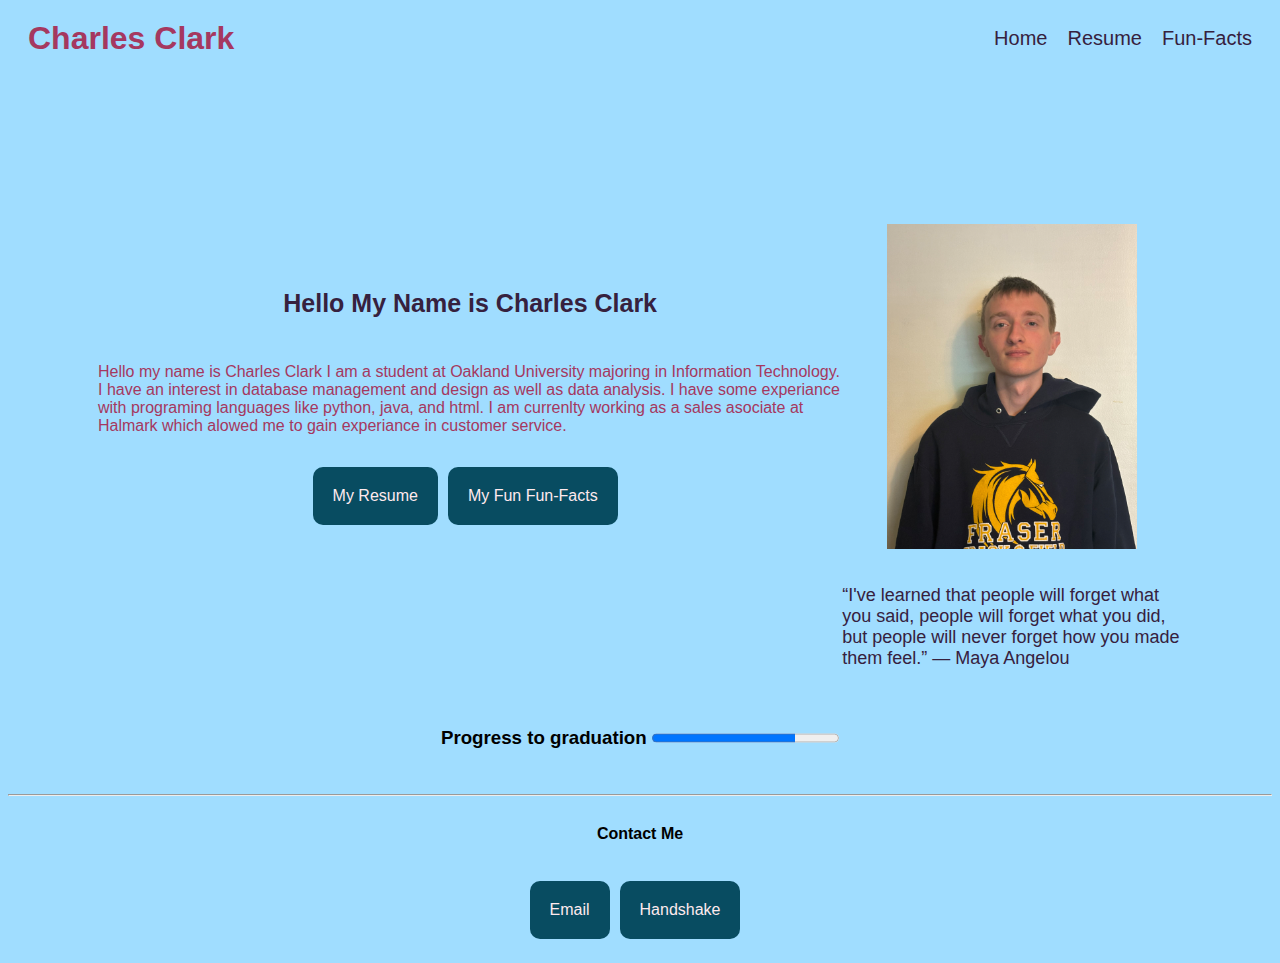
<file: index.html>
<!DOCTYPE html>
<html lang="en">
  <head>
    <meta charset="UTF-8" />
    <meta name="viewport" content="width=device-width, initial-scale=1.0" />
    <title>CharlesClark Portfolio</title>
    <link
      rel="icon"
      type="image/x-icon"
      href="./assets/img/ghost-regular-24.png"
    />
    <link rel="stylesheet" href="./css/Portfolio-Index.css" />
  </head>
  <body>
    <header>
      <h1 id="primaryheading" class="headinggroup">Charles Clark</h1>
      <br />
      <nav>
        <ul>
          <li>
            <a href="#">Home</a>
          </li>
          <li>
            <a href="./html/my_resume.html">Resume</a>
          </li>
          <li>
            <a href="./html/my_fun_facts.html">Fun-Facts</a>
          </li>
        </ul>
      </nav>
    </header>
    <br />
    <main>
      <div class="hero-section">
        <div class="hero-left">
          <h3 class="title"> Hello My Name is Charles Clark</h3>
          <p class="intro">
            Hello my name is Charles Clark I am a student at Oakland University
            majoring in Information Technology. I have an interest in database
            management and design as well as data analysis. I have some
            experiance with programing languages like python, java, and html. I
            am currenlty working as a sales asociate at Halmark which alowed me
            to gain experiance in customer service.
          </p>
          <p class="links">
            <a class="Resume" href="./html/my_resume.html">My Resume</a>
            <a class="Fun-Facts" href="./html/my_fun_facts.html">My Fun Fun-Facts</a>
          </p>
        </div>
        <div class="hero-right">
          <img
            src="./assets/img/IMG_0916.jpg"
            alt="This is an image of what I look like"
          />
          <br />
          <p class="quote">
            “I've learned that people will forget what you said, people will
            forget what you did, but people will never forget how you made them
            feel.” ― Maya Angelou
          </p>
        </div>
      </div>
      <h3 class="graduation">
        <label for="file">Progress to graduation</label>
        <progress id="file" value="77" max="100">77%</progress>
      </h3>
    </main>
    <hr />
    <footer>
      <h4>Contact Me</h4>
      <p class="links">
        <a class="Email" href="mailto:charlesclark@oakland.edu">Email</a>
        <a class="Handshake" href="https://oakland.joinhandshake.com/profiles/49887077">Handshake</a>
      </p>
    </footer>
  </body>
</html>
</file>
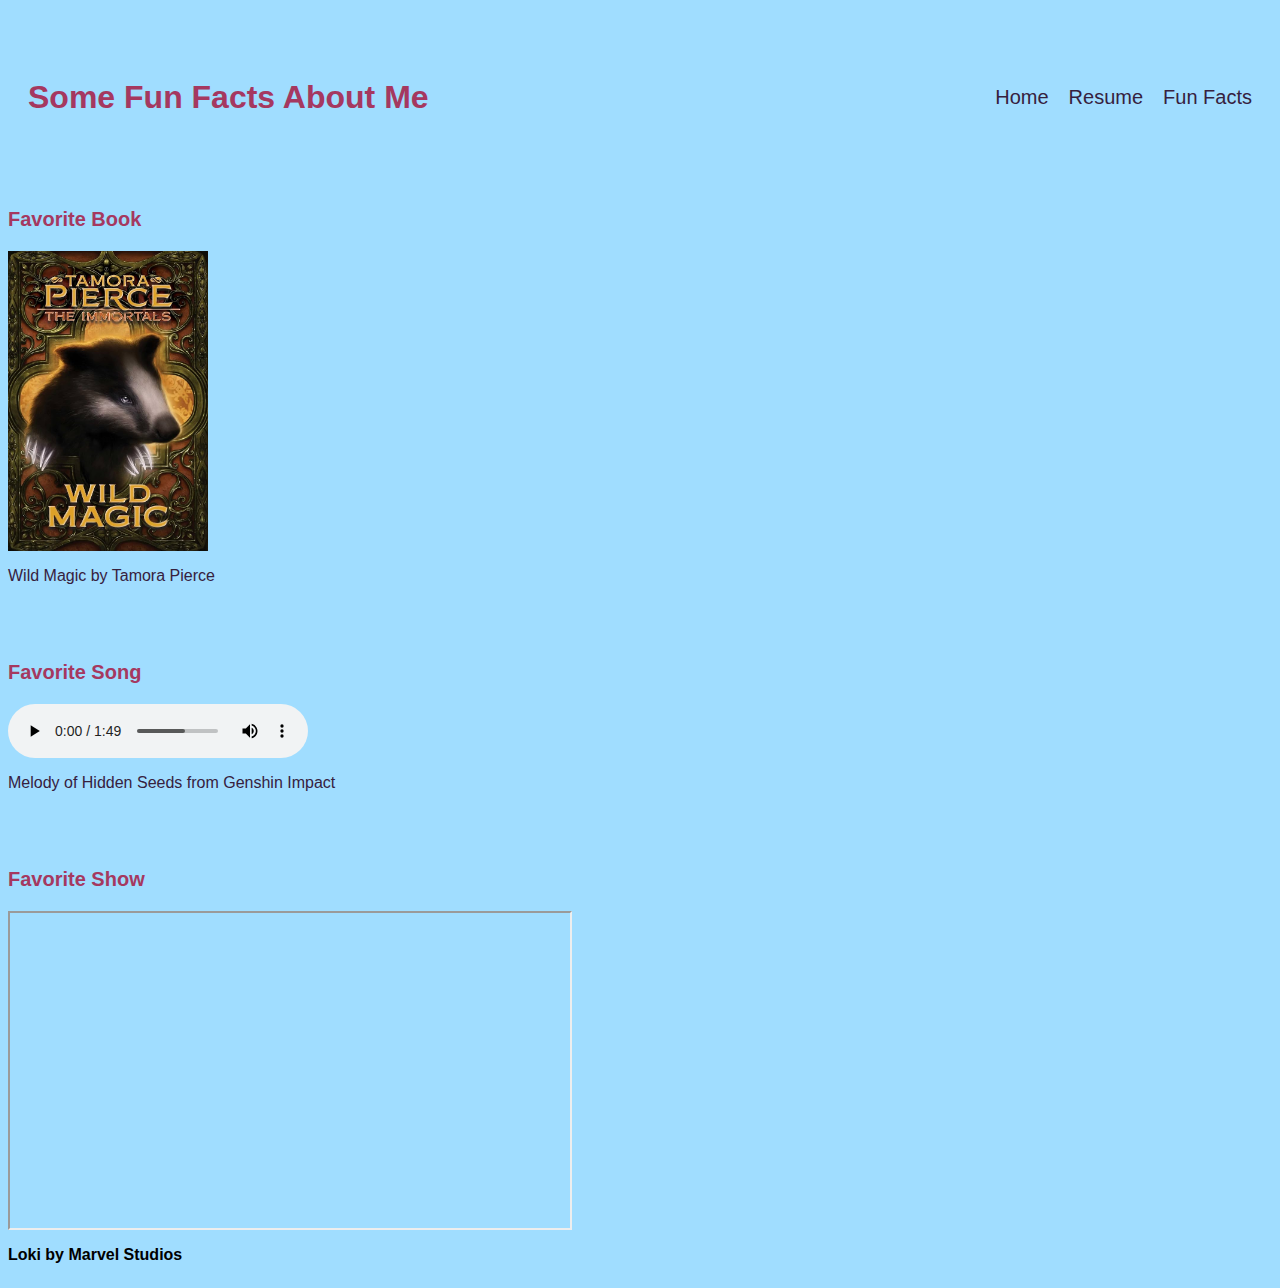
<file: html/my_fun_facts.html>
<!DOCTYPE html>
<html lang="en">
  <head>
    <meta charset="UTF-8" />
    <meta name="viewport" content="width=device-width, initial-scale=1.0" />
    <title>CharlesClark Portfolio</title>
    <link
      rel="icon"
      type="image/x-icon"
      href="../assets/img/ghost-regular-24.png"
    />
    <link rel="stylesheet" href="../css/Portfolio-FunFacts.css" />
  </head>
  <body>
    <header>
      <h1>Some Fun Facts About Me</h1>
      <br />
      <nav>
        <ul>
          <li>
            <a href="../index.html">Home</a>
          </li>
          <li>
            <a href="../html/my_resume.html">Resume</a>
          </li>
          <li>
            <a href="#">Fun Facts</a>
          </li>
        </ul>
      </nav>
    </header>
    <main>
      <div class="book">
        <h3>Favorite Book</h3>
        <img
          src="../assets/img/FavoriteBook.jpg"
          alt="This is the cover of the book if the title and a picture of a badger"
          class="cover"
        />
        <p>
          <a
            href="https://www.amazon.com/Wild-Magic-Immortals-Tamora-Pierce/dp/1481440225"
            >Wild Magic by Tamora Pierce</a
          >
        </p>
      </div>
      <div class="song">
        <h3>Favorite Song</h3>
        <audio
          src="../assets/audio/Melody of Hidden Seeds [ ezmp3.cc ].mp3"
          controls
        >
          Your browser does not support the video format
        </audio>
        <p>
          <a
            href="https://open.spotify.com/track/04okHA12scZChRv8RXrMCA?flow_ctx=8fa45b9d-adf6-412c-95f5-8fb587bd039b%3A1728092027"
            >Melody of Hidden Seeds from Genshin Impact</a
          >
        </p>
      </div>
      <div class="show">
        <h3>Favorite Show</h3>
        <iframe
          width="560"
          height="315"
          src="https://www.youtube.com/embed/nW948Va-l10?si=7mSH379IMT64UC-W"
          title="YouTube video player"
        ></iframe>
        <p>Loki by Marvel Studios</p>
      </div>
    </main>
  </body>
</html>
</file>
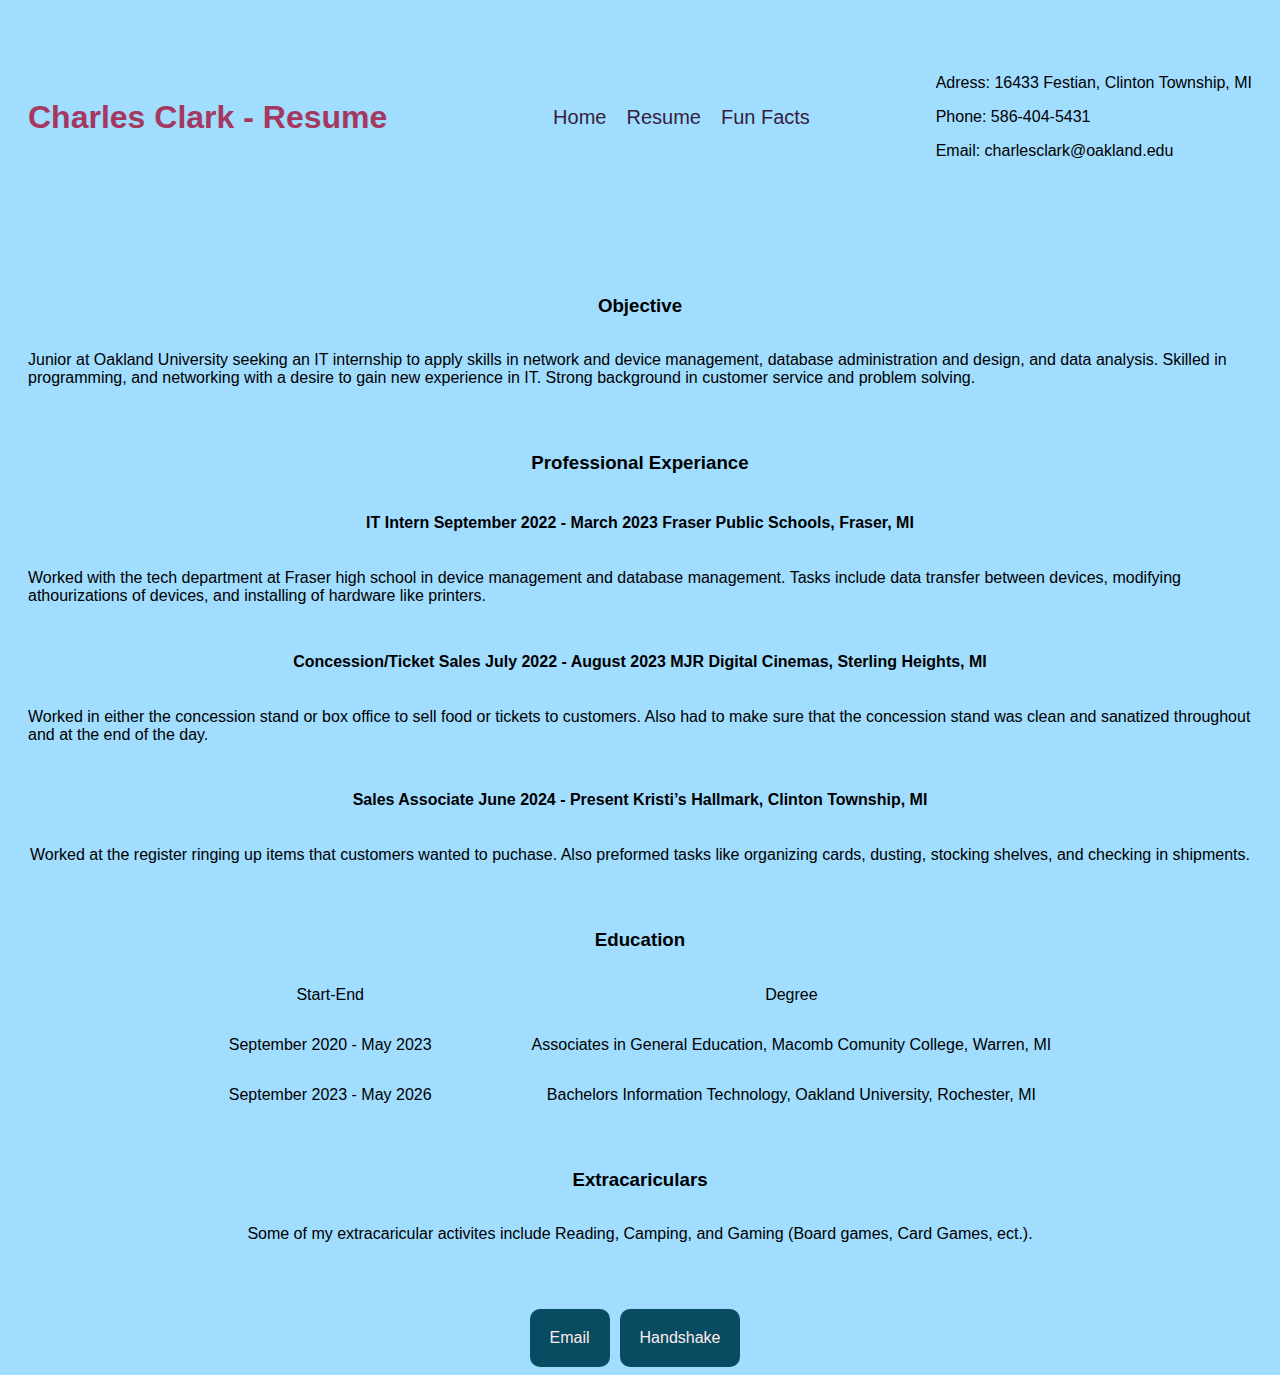
<file: html/my_resume.html>
<!DOCTYPE html>
<html lang="en">
  <head>
    <meta charset="UTF-8" />
    <meta name="viewport" content="width=device-width, initial-scale=1.0" />
    <title>CharlesClark Portfolio</title>
    <link
      rel="icon"
      type="image/x-icon"
      href="../assets/img/ghost-regular-24.png"
    />
    <link rel="stylesheet" href="../css/Portfolio-Resume.css" />
  </head>
  <body>
    <header>
      <h1>Charles Clark - Resume</h1>
      <nav>
        <ul>
          <li>
            <a href="../index.html">Home</a>
          </li>
          <li>
            <a href="#">Resume</a>
          </li>
          <li>
            <a href="../html/my_fun_facts.html">Fun Facts</a>
          </li>
        </ul>
      </nav>
      <div class="contactInfo">
        <p>Adress: 16433 Festian, Clinton Township, MI</p>
        <p>Phone: 586-404-5431</p>
        <p>Email: charlesclark@oakland.edu</p>
      </div>
    </header>
    <main>
      <div class="obj-para">
        <h3 class="objective">Objective</h3>
        <p>
          Junior at Oakland University seeking an IT internship to apply skills in
          network and device management, database administration and design, and
          data analysis. Skilled in programming, and networking with a desire to
          gain new experience in IT. Strong background in customer service and
          problem solving.
        </p>
      </div>
      <div class="exp">
        <h3 class="prof-exp">Professional Experiance</h3>
          <div class="intern">
            <h4>
              IT Intern September 2022 - March 2023 Fraser Public Schools, Fraser, MI
            </h4>
            <p>
              Worked with the tech department at Fraser high school in device
              management and database management. Tasks include data transfer between
              devices, modifying athourizations of devices, and installing of hardware
              like printers.
            </p>
          </div>
          <div class="MJR">
            <h4>
              Concession/Ticket Sales July 2022 - August 2023 MJR Digital Cinemas,
              Sterling Heights, MI
            </h4>
            <p>
              Worked in either the concession stand or box office to sell food or
              tickets to customers. Also had to make sure that the concession stand
              was clean and sanatized throughout and at the end of the day.
            </p>
          </div>
          <div class="HMK">
            <h4>
              Sales Associate June 2024 - Present Kristi’s Hallmark, Clinton Township,
              MI
            </h4>
            <p>
              Worked at the register ringing up items that customers wanted to
              puchase. Also preformed tasks like organizing cards, dusting, stocking
              shelves, and checking in shipments.
            </p>
          </div>
      </div>
      <div class="edu">
        <h3 class="education">Education</h3>
        <div class="edu-info">
          <div class="st-ed">
            <p>Start-End</p>
            <p>September 2020 - May 2023</p>
            <p>September 2023 - May 2026</p>
          </div>
          <div class="degree">
            <p>Degree</p>
            <p>Associates in General Education, Macomb Comunity College, Warren, MI</p>
            <p>Bachelors Information Technology, Oakland University, Rochester, MI</p>
          </div>
        </div>
      </div>
      <div class="extra">
        <h3>Extracariculars</h3>
        <p>
          Some of my extracaricular activites include Reading, Camping, and Gaming
          (Board games, Card Games, ect.).
        </p>
      </div>
    </main>
    <footer>
      <a class="Email" href="mailto:charlesclark@Oakland.edu">Email</a>
      <a class="Handshake" href="https://oakland.joinhandshake.com/profiles/49887077"
        >Handshake</a
      >
    </footer>
  </body>
</html>
</file>
<file: css/Portfolio-Index.css>
/* set variable colors and page font*/
* {
  font-family: Arial, Helvetica, sans-serif;
  --bg-primary: #a0ddff;
  --bg-secondary: #084c61;
  --font-color-primary: #a53860;
  --font-color-secondary: #36213e;
  --backup-color: #ffeaee;
}
body {
  background-color: var(--bg-primary);
}
/* style heading */
header {
  display: flex;
  align-items: center;
  justify-content: space-between;
  height: 60px;
  padding: 0px 20px;
}
.headinggroup {
  color: var(--font-color-primary);
  font-weight: 700;
}
header nav ul {
  display: flex;
}
header ul li {
  list-style: none;
}
header ul li a {
  text-decoration: none;
  color: var(--font-color-secondary);
  font-size: 20px;
  margin-right: 20px;
  transition: color 0.3 ease;
}
header ul li a:hover {
  color: var(--backup-color);
}
header ul li:last-child a {
  margin-right: 0;
}
/* styling of hero section */
main {
  height: 700px;
  display: flex;
  flex-direction: column;
  align-items: center;
  justify-content: center;
}
.hero-section {
  display: flex;
  align-items: center;
  justify-content: space-evenly;
  margin: 0 70px;
  padding: 20px;
}
.hero-left {
  display: flex;
  flex-direction: column;
  align-items: center;
  justify-content: center;
}
.title {
  font-size: 25px;
  color: var(--font-color-secondary);
  margin-top: 20px;
}
.intro {
  font-size: 16px;
  color: var(--font-color-primary);
  margin-top: 20px;
}
.links {
  display: flex;
  align-items: center;
  justify-content: space-evenly;
}
.Resume {
  padding: 20px;
  background: var(--bg-secondary);
  color: var(--backup-color);
  text-decoration: none;
  margin-right: 10px;
  border-radius: 10px;
  transition: color 0.3 ease;
}
.Resume:hover {
  color: var(--bg-primary);
}
.Fun-Facts {
  padding: 20px;
  background: var(--bg-secondary);
  color: var(--backup-color);
  text-decoration: none;
  margin-right: 10px;
  border-radius: 10px;
  transition: color 0.3 ease;
}
.Fun-Facts:hover {
  color: var(--bg-primary);
}

.hero-right {
  display: flex;
  flex-direction: column;
  align-items: center;
  justify-content: center;
}
img {
  width: 250px;
  height: 325px;
  margin-top: 100px;
}
.quote {
  font-size: 18px;
  color: var(--font-color-secondary);
}
.graduation {
  margin: 20px;
}
footer {
  display: flex;
  flex-direction: column;
  align-items: center;
  justify-content: space-between;
}
.Email {
  padding: 20px;
  background: var(--bg-secondary);
  color: var(--backup-color);
  text-decoration: none;
  margin-right: 10px;
  border-radius: 10px;
  transition: color 0.3 ease;
}
.Email:hover {
  color: var(--bg-primary);
}
.Handshake {
  padding: 20px;
  background: var(--bg-secondary);
  color: var(--backup-color);
  text-decoration: none;
  margin-right: 10px;
  border-radius: 10px;
  transition: color 0.3 ease;
}
.Handshake:hover {
  color: var(--bg-primary);
}
</file>
<file: css/Portfolio-FunFacts.css>
/* set variable colors and page font*/
* {
  font-family: Arial, Helvetica, sans-serif;
  --bg-primary: #a0ddff;
  --bg-secondary: #084c61;
  --font-color-primary: #a53860;
  --font-color-secondary: #36213e;
  --backup-color: #ffeaee;
}
body {
  background-color: var(--bg-primary);
  cursor: default;
}
/* style heading */
header {
  display: flex;
  align-items: center;
  justify-content: space-between;
  padding: 50px 20px;
}
h1 {
  color: var(--font-color-primary);
  font-weight: 700;
}
header nav ul {
  display: flex;
}
header ul li {
  list-style: none;
}
header ul li a {
  text-decoration: none;
  color: var(--font-color-secondary);
  font-size: 20px;
  margin-right: 20px;
  transition: color 0.3 ease;
}
header ul li a:hover {
  color: var(--backup-color);
}
header ul li:last-child a {
  margin-right: 0;
}
/* style main section */
main .book{
    display: flex;
    flex-direction: column;
    align-items: start;
    justify-content: space-between;
    margin-bottom: 40px;
}
main .book h3{
    color: var(--font-color-primary);
    font-size: 20px;
}
main .book .cover{
    width: 200px;
    height: 300px;
}
main .book a{
    text-decoration: none;
    color: var(--font-color-secondary);
    transition: color 0.3 ease;
}
main .book a:hover{
    color: var(--backup-color);
}
main .song{
    display: flex;
    flex-direction: column;
    align-items: start;
    justify-content: space-between;
    margin-bottom: 40px;
}
main .song h3{
    color: var(--font-color-primary);
    font-size: 20px;
}
main .song a{
    text-decoration: none;
    color: var(--font-color-secondary);
    transition: color 0.3 ease;
}
main .song a:hover{
    color: var(--backup-color);
}
main .show{
    display: flex;
    flex-direction: column;
    align-items: start;
    justify-content: space-between;
}
main .show h3{
    color: var(--font-color-primary);
    font-size: 20px;
}
main .show p{
    font-size: 16px;
    font-weight: 600;
}
</file>
<file: css/Portfolio-Resume.css>
/* set variable colors and page font*/
* {
  font-family: Arial, Helvetica, sans-serif;
  --bg-primary: #a0ddff;
  --bg-secondary: #084c61;
  --font-color-primary: #a53860;
  --font-color-secondary: #36213e;
  --backup-color: #ffeaee;
}
body {
  background-color: var(--bg-primary);
  cursor: default;
}
/* style heading */
header {
  display: flex;
  align-items: center;
  justify-content: space-between;
  padding: 50px 20px;
}
h1 {
  color: var(--font-color-primary);
  font-weight: 700;
}
header nav ul {
  display: flex;
}
header ul li {
  list-style: none;
}
header ul li a {
  text-decoration: none;
  color: var(--font-color-secondary);
  font-size: 20px;
  margin-right: 20px;
  transition: color 0.3 ease;
}
header ul li a:hover {
  color: var(--backup-color);
}
header ul li:last-child a {
  margin-right: 0;
}
/* styling of main */
main {
  display: flex;
  flex-direction: column;
  align-items: center;
  justify-content: center;
  padding: 50px 20px;
}
main .obj-para {
  display: flex;
  flex-direction: column;
  align-items: center;
  margin-bottom: 30px;
}
main .exp {
  display: flex;
  flex-direction: column;
  align-items: center;
  margin-bottom: 30px;
}
main .exp .intern {
  display: flex;
  flex-direction: column;
  align-items: center;
}
main .exp .MJR {
  display: flex;
  flex-direction: column;
  align-items: center;
  padding-top: 10px;
}
main .exp .HMK {
  display: flex;
  flex-direction: column;
  align-items: center;
  padding-top: 10px;
}
main .edu {
  display: flex;
  flex-direction: column;
  align-items: center;
  margin-bottom: 30px;
}
main .edu .edu-info {
  display: flex;
  align-items: center;
  justify-content: space-between;
}
main .edu .edu-info .st-ed {
  display: flex;
  flex-direction: column;
  align-items: center;
  padding: 0px 50px;
}
main .edu .edu-info .degree {
  display: flex;
  flex-direction: column;
  align-items: center;
  padding: 0px 50px;
}
main .extra {
  display: flex;
  flex-direction: column;
  align-items: center;
}

/* styling of footer */
footer {
  display: flex;
  justify-content: center;
}
.Email {
  padding: 20px;
  background: var(--bg-secondary);
  color: var(--backup-color);
  text-decoration: none;
  margin-right: 10px;
  border-radius: 10px;
  transition: color 0.3 ease;
}
.Email:hover {
  color: var(--bg-primary);
}
.Handshake {
  padding: 20px;
  background: var(--bg-secondary);
  color: var(--backup-color);
  text-decoration: none;
  margin-right: 10px;
  border-radius: 10px;
  transition: color 0.3 ease;
}
.Handshake:hover {
  color: var(--bg-primary);
}
</file>
